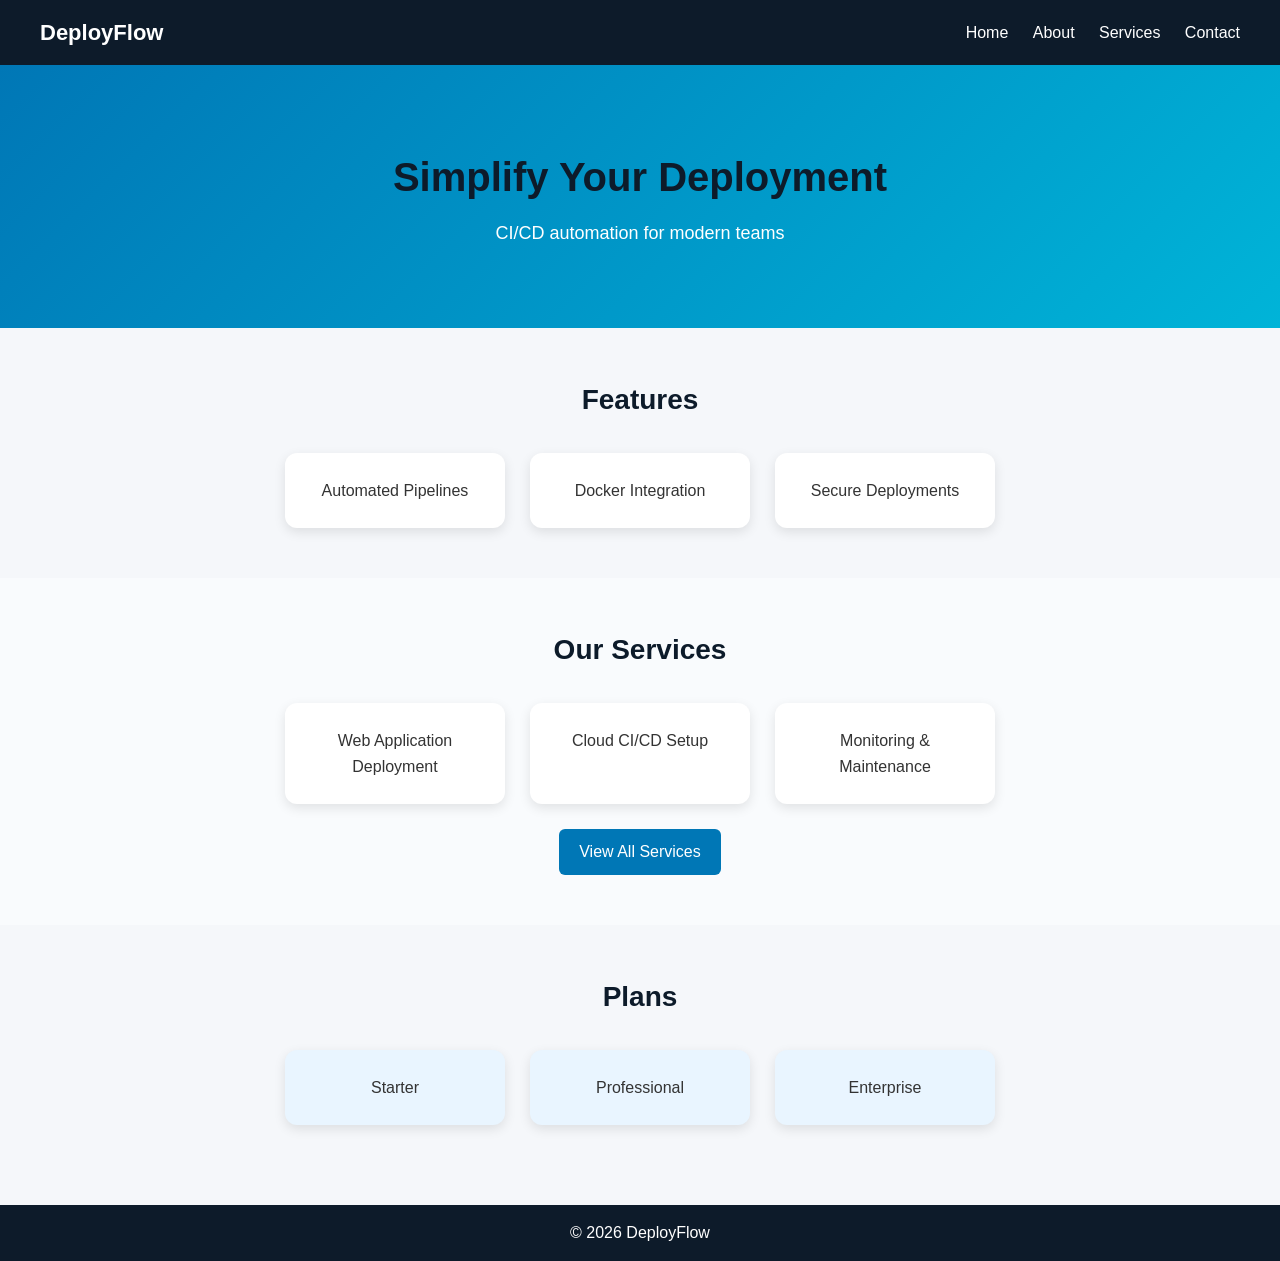
<file: index.html>
<!DOCTYPE html>
<html lang="en">
<head>
  <meta charset="UTF-8">
  <title>DeployFlow</title>
  <link rel="stylesheet" href="style.css">
</head>
<body>

<header>
  <h1>DeployFlow</h1>
  <nav>
    <a href="index.html">Home</a>
    <a href="about.html">About</a>
    <a href="services.html">Services</a>
    <a href="contact.html">Contact</a>
  </nav>
</header>

<section class="hero">
  <h2>Simplify Your Deployment</h2>
  <p>CI/CD automation for modern teams</p>
</section>
<!-- second commit -->
<section class="features">
  <h2>Features</h2>
  <div class="card-container">
    <div class="card">Automated Pipelines</div>
    <div class="card">Docker Integration</div>
    <div class="card">Secure Deployments</div>
  </div>
</section>

<!-- ✅ Services Preview -->
<section class="services">
  <h2>Our Services</h2>
  <div class="card-container">
    <div class="card">Web Application Deployment</div>
    <div class="card">Cloud CI/CD Setup</div>
    <div class="card">Monitoring & Maintenance</div>
  </div>
  <a href="services.html" class="btn">View All Services</a>
</section>

<section class="pricing">
  <h2>Plans</h2>
  <div class="card-container">
    <div class="card">Starter</div>
    <div class="card">Professional</div>
    <div class="card">Enterprise</div>
  </div>
</section>

<footer>
  <p>© 2026 DeployFlow</p>
</footer>

</body>
</html>
</file>
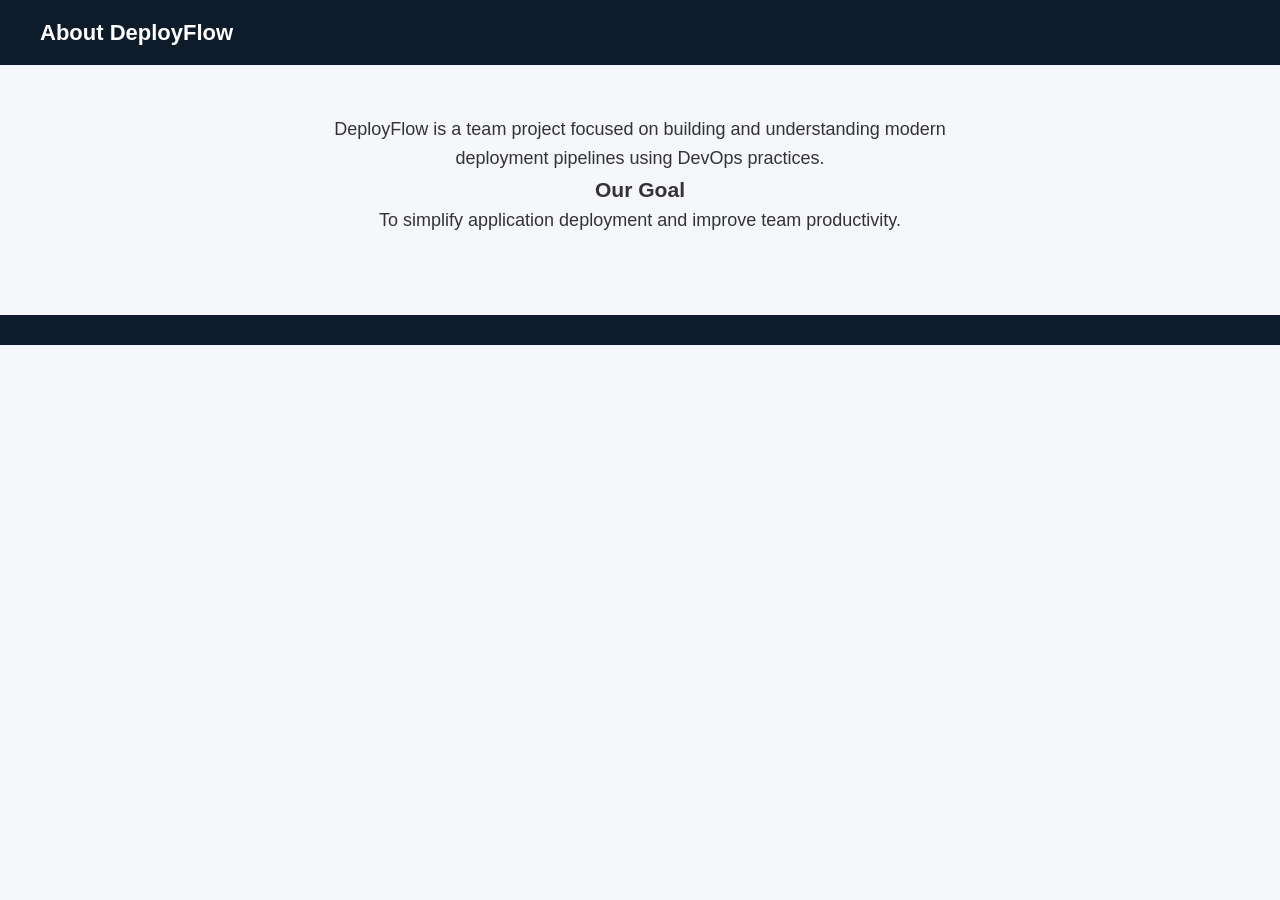
<file: about.html>
<!DOCTYPE html>
<html lang="en">
  <head>
    <meta charset="UTF-8" />
    <title>About DeployFlow</title>
    <link rel="stylesheet" href="style.css" />
  </head>
  <body>
    <header>
      <h1>About DeployFlow</h1>
    </header>

    <section class="content">
      <p>
        DeployFlow is a team project focused on building and understanding
        modern deployment pipelines using DevOps practices.
      </p>

      <h3>Our Goal</h3>
      <p>To simplify application deployment and improve team productivity.</p>
    </section>

    <footer>
      <!-- <p>© 2026 DeployFlow</p> -->
    </footer>
  </body>
</html>
</file>
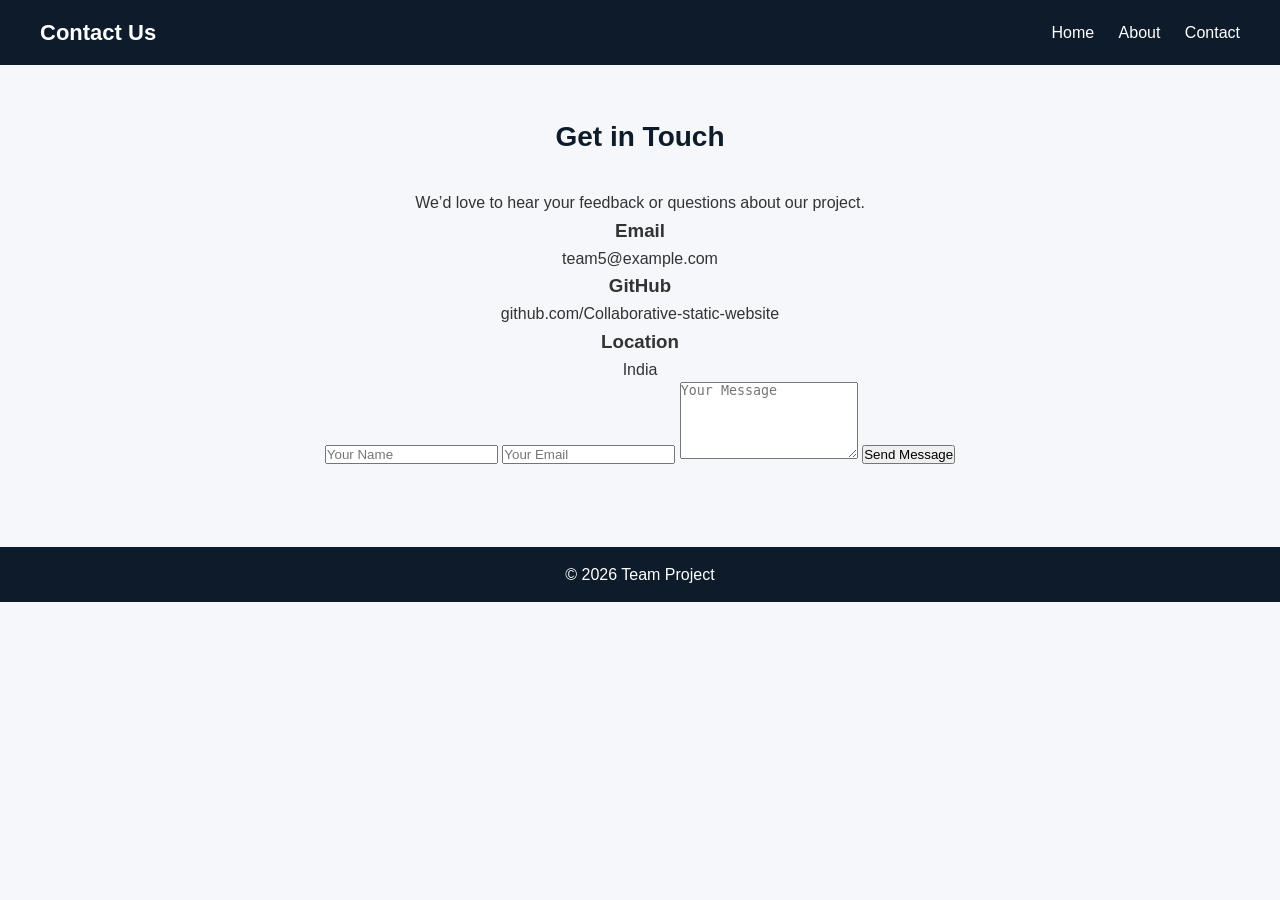
<file: contact.html>
<!DOCTYPE html>
<html lang="en">
<head>
<meta charset="UTF-8">
<meta name="viewport" content="width=device-width, initial-scale=1.0">
<title>Contact Us</title>
<link rel="stylesheet" href="style.css">
</head>
<body>
 
<!-- Header -->
<header>
<h1>Contact Us</h1>
<nav>
<a href="index.html">Home</a>
<a href="about.html">About</a>
<a href="contact.html">Contact</a>
</nav>
</header>
 
<!-- Contact Section -->
<section class="contact-container">
 
  <h2>Get in Touch</h2>
<p>We’d love to hear your feedback or questions about our project.</p>
 
  <!-- Contact Details -->
<div class="contact-info">
<div class="info-box">
<h3>Email</h3>
<p>team5@example.com</p>
</div>
 
    <div class="info-box">
<h3>GitHub</h3>
<p>github.com/Collaborative-static-website</p>
</div>
 
    <div class="info-box">
<h3>Location</h3>
<p>India</p>
</div>
</div>
 
  <!-- Contact Form (UI only) -->
<form class="contact-form">
<input type="text" placeholder="Your Name" required>
<input type="email" placeholder="Your Email" required>
<textarea rows="5" placeholder="Your Message"></textarea>
<button type="submit">Send Message</button>
</form>
 
</section>
 
<!-- Footer -->
<footer>
<p>© 2026 Team Project</p>
</footer>
 
</body>
</html>
</file>
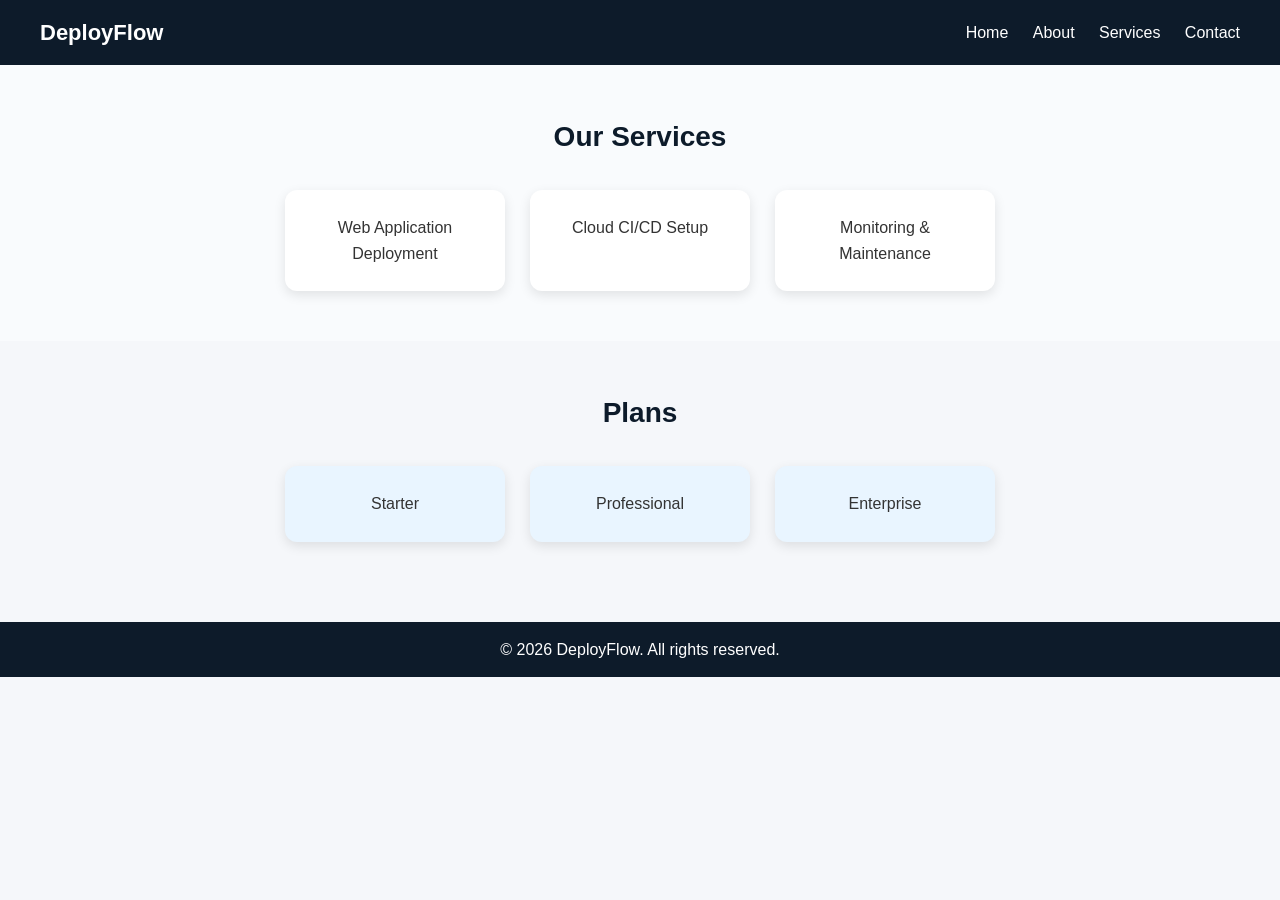
<file: services.html>
<!DOCTYPE html>
<html lang="en">
<head>
  <meta charset="UTF-8">
  <meta name="viewport" content="width=device-width, initial-scale=1.0">
  <title>Services - DeployFlow</title>
  <link rel="stylesheet" href="style.css">
</head>
<body>

  <!-- Header / Navigation -->
  <header>
    <h1>DeployFlow</h1>
    <nav>
      <a href="index.html">Home</a>
      <a href="about.html">About</a>
      <a href="services.html">Services</a>
      <a href="contact.html">Contact</a>
    </nav>
  </header>

  <!-- Services Section -->
  <section class="services">
    <h2>Our Services</h2>
    <div class="card-container">
      <div class="card">Web Application Deployment</div>
      <div class="card">Cloud CI/CD Setup</div>
      <div class="card">Monitoring & Maintenance</div>
    </div>
  </section>

  <!-- Pricing Section -->
  <section class="pricing">
    <h2>Plans</h2>
    <div class="card-container">
      <div class="card">Starter</div>
      <div class="card">Professional</div>
      <div class="card">Enterprise</div>
    </div>
  </section>

  <!-- Footer -->
  <footer>
    <p>© 2026 DeployFlow. All rights reserved.</p>
  </footer>

</body>
</html>
</file>
<file: style.css>
/* Reset */
* {
  margin: 0;
  padding: 0;
  box-sizing: border-box;
}
 
/* Body */
body {
  font-family: 'Segoe UI', sans-serif;
  line-height: 1.6;
  background: #f5f7fa;
  color: #333;
}
 
/* Header */
header {
  background: #0d1b2a;
  color: white;
  padding: 15px 40px;
  display: flex;
  justify-content: space-between;
  align-items: center;
}
 
header h1 {
  font-size: 22px;
}
 
nav a {
  color: white;
  margin-left: 20px;
  text-decoration: none;
  font-weight: 500;
}
 
nav a:hover {
  color: #00b4d8;
}
 
/* Hero Section */
.hero {
  background: linear-gradient(135deg, #0077b6, #00b4d8);
  color: white;
  text-align: center;
  padding: 80px 20px;
}
 
.hero h2 {
  font-size: 40px;
  margin-bottom: 10px;
}
 
.hero p {
  font-size: 18px;
}
 
/* Sections */
section {
  padding: 50px 20px;
  text-align: center;
}
 
section h2 {
  margin-bottom: 30px;
  font-size: 28px;
  color: #0d1b2a;
}
 
/* Card Layout */
.card-container {
  display: flex;
  justify-content: center;
  gap: 25px;
  flex-wrap: wrap;
}
 
/* Card */
.card {
  background: white;
  padding: 25px;
  width: 220px;
  border-radius: 12px;
  box-shadow: 0 4px 12px rgba(0,0,0,0.1);
  transition: all 0.3s ease;
  font-weight: 500;
}
 
/* Hover Effect */
.card:hover {
  transform: translateY(-8px);
  box-shadow: 0 8px 20px rgba(0,0,0,0.2);
}
 
/* Pricing Special Style */
.pricing .card {
  background: #e9f5ff;
}
 
/* Content Section (About & Contact) */
.content {
  max-width: 700px;
  margin: auto;
  font-size: 18px;
}
 
/* Footer */
footer {
  background: #0d1b2a;
  color: white;
  text-align: center;
  padding: 15px;
  margin-top: 30px;
}
 
/* Responsive Design */
@media (max-width: 768px) {
  header {
    flex-direction: column;
  }
 
  nav {
    margin-top: 10px;
  }
 
  .hero h2 {
    font-size: 28px;
  }
 
  .card {
    width: 90%;
  }
}
/* Services Section */
.services {
  background: #f9fbfd;
}

/* Button for navigation */
.btn {
  display: inline-block;
  margin-top: 25px;
  padding: 10px 20px;
  background: #0077b6;
  color: white;
  text-decoration: none;
  border-radius: 6px;
  transition: 0.3s;
}

.btn:hover {
  background: #023e8a;
}
</file>
